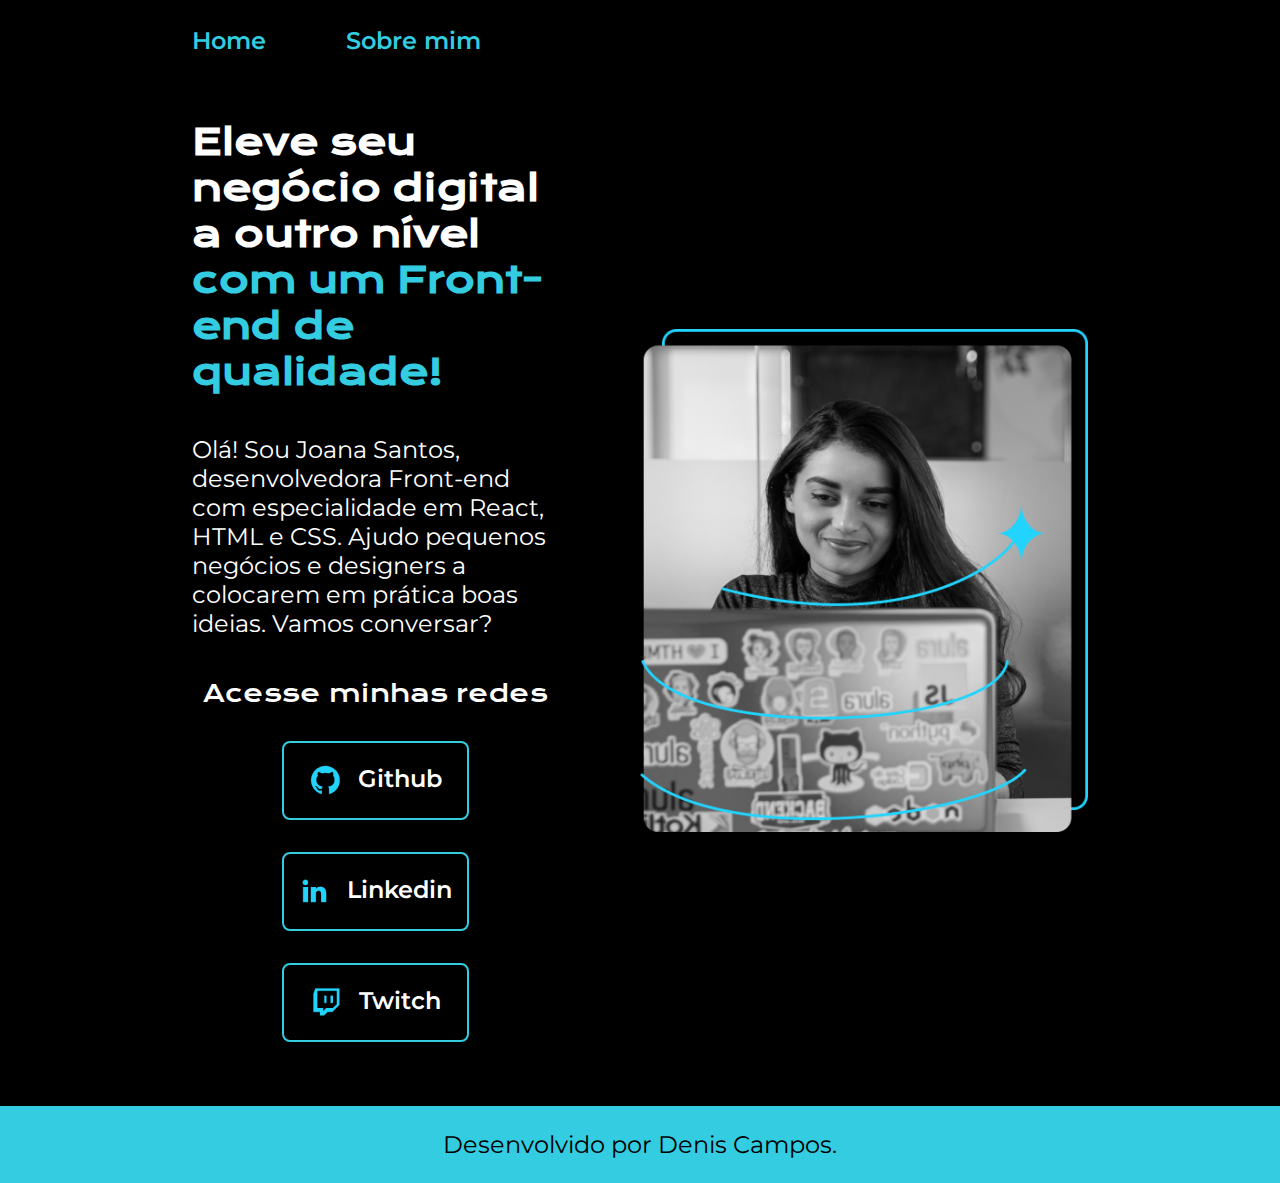
<file: index.html>
<!DOCTYPE html>
<html lang="pt-br">
<head>
    <meta charset="UTF-8">
    <meta http-equiv="X-UA-Compatible" content="IE=edge">
    <meta name="viewport" content="width=device-width, initial-scale=1.0">
    <title>Portfolio</title>
    <link rel="stylesheet" href="./styles/style.css">
</head>
<body>
    <header class="cabecalho">
        <nav class="cabecalho_menu">
            <a class="cabecalho_menu_link" href="index.html">Home</a>
            <a class="cabecalho_menu_link" href="about.html">Sobre mim</a>
        </nav>

    </header>
    <main class="apresentacao">
        <section class="apresentacao_conteudo">
        <h1 class="apresentacao_conteudo_titulo">Eleve seu negócio digital a outro nível <strong class="titulo-destaque">com um Front-end de qualidade!</strong> </h1>
        <p class="apresentacao_conteudo_texto">Olá! Sou Joana Santos, desenvolvedora Front-end com especialidade em  React, HTML e CSS. Ajudo pequenos negócios e designers a colocarem em prática boas ideias. Vamos conversar?</p>
        <div class="apresentacao_links">
        <h2 class="apresentação_links_subtitulo">Acesse minhas redes</h2>
            <a class= "apresentacao_links_navegacao" href="https://github.com/denisalbertodecampos">
            <img src="./assets/github.png">
            Github
        </a>
            <a class= "apresentacao_links_navegacao" href="https://linkedin.com/in/denisalbertodecampos">
            <img src="./assets/linkedin.png">
            Linkedin
        </a>
             <a class= "apresentacao_links_navegacao" href="https://twitch.tv/denisalbertodecampos">
            <img src="./assets/twitch.png">
            Twitch
        </a>
        </div>
        </section>
            <img class="apresentação__imagem" src="./assets/Imagem.png" alt="Foto da Joana Santos programando">
    </main>
    <footer class="rodape">
        <p>Desenvolvido por Denis Campos.</p>
    </footer>
</body>
</html>
</file>
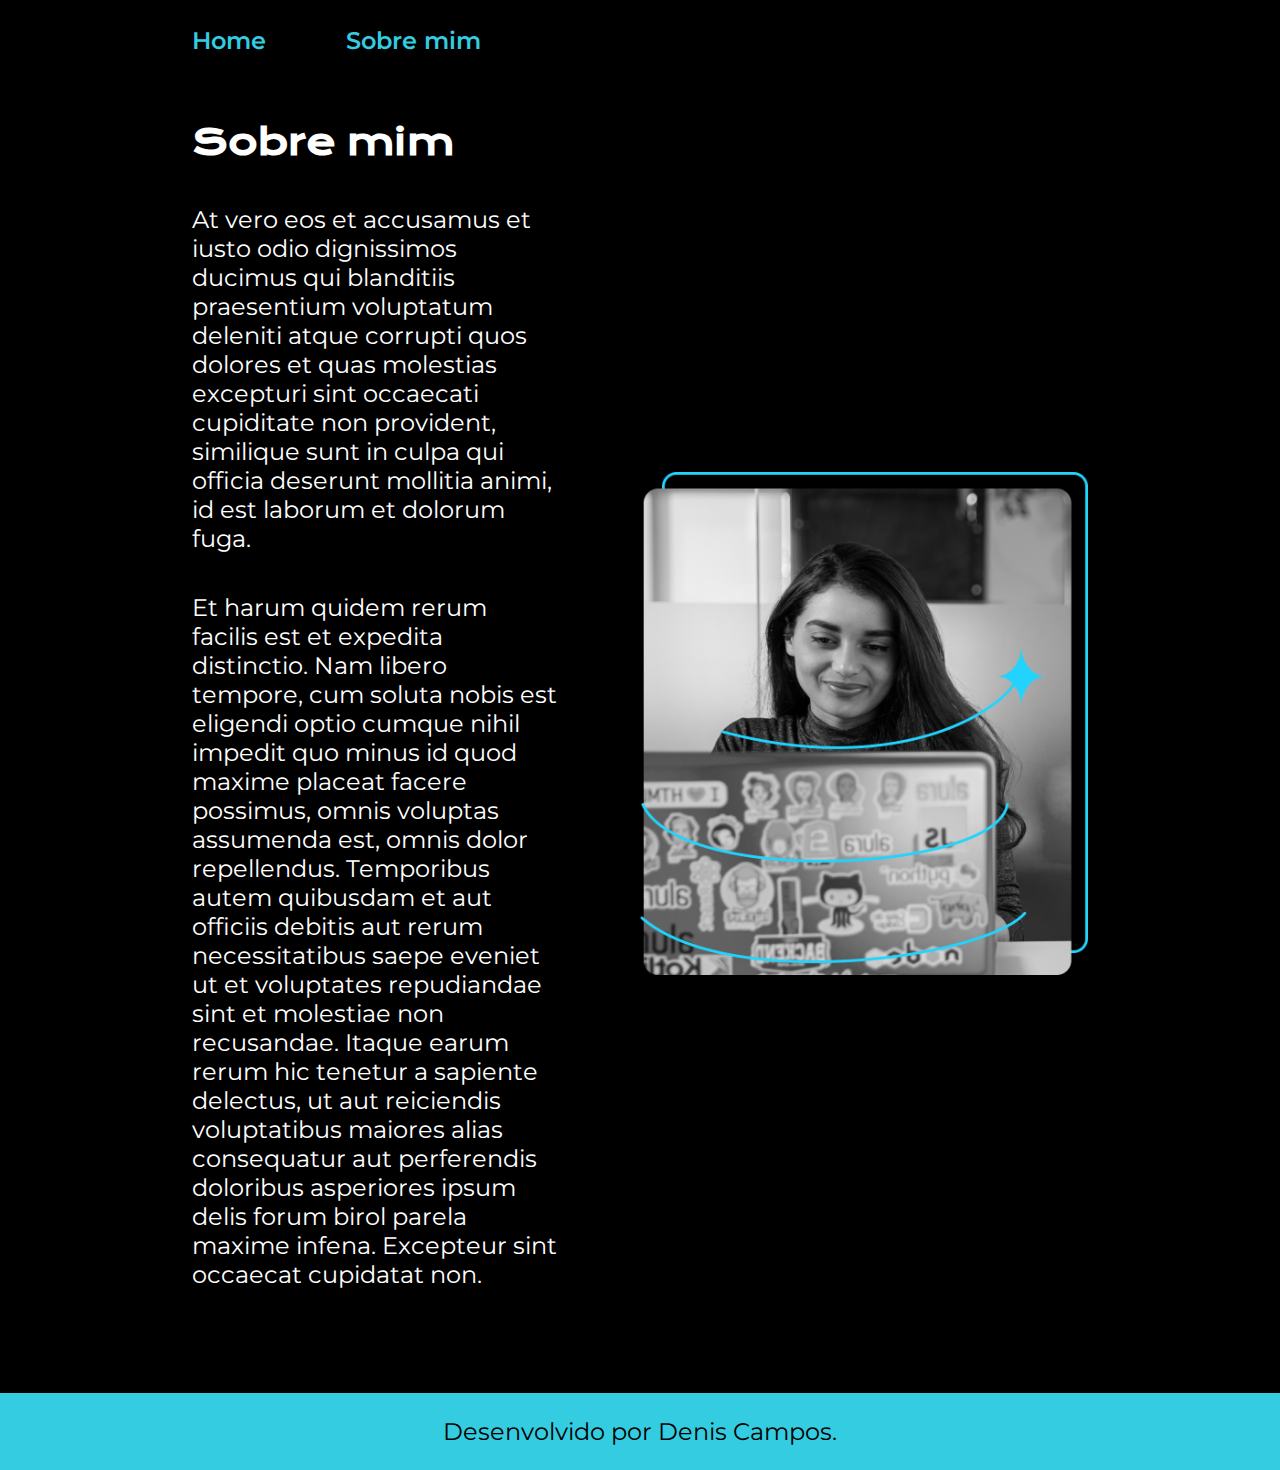
<file: about.html>
<!DOCTYPE html>
<html lang="pt-br">
<head>
    <meta charset="UTF-8">
    <meta http-equiv="X-UA-Compatible" content="IE=edge">
    <meta name="viewport" content="width=device-width, initial-scale=1.0">
    <title>Sobre mim</title>
    <link rel="stylesheet" href="./styles/style.css"

</head>

<body>
    <header class="cabecalho">
        <nav class="cabecalho_menu">
            <a class="cabecalho_menu_link" href="index.html">Home</a>
            <a class="cabecalho_menu_link" href="about.html">Sobre mim</a>
        </nav>
    </header>
   
    <main class="apresentacao"> 
        <section class="apresentacao_conteudo">   
                 
        <h1 class="apresentacao_conteudo_titulo">Sobre mim</h1>
<p class="apresentacao_conteudo_texto">At vero eos et accusamus et iusto odio dignissimos ducimus qui blanditiis praesentium voluptatum deleniti atque corrupti quos dolores et quas molestias excepturi sint occaecati cupiditate non provident, similique sunt in culpa qui officia deserunt mollitia animi, id est laborum et dolorum fuga.
</p>

<p class="apresentacao_conteudo_texto"> Et harum quidem rerum facilis est et expedita distinctio. Nam libero tempore, cum soluta nobis est eligendi optio cumque nihil impedit quo minus id quod maxime placeat facere possimus, omnis voluptas assumenda est, omnis dolor repellendus. Temporibus autem quibusdam et aut officiis debitis aut rerum necessitatibus saepe eveniet ut et voluptates repudiandae sint et molestiae non recusandae. Itaque earum rerum hic tenetur a sapiente delectus, ut aut reiciendis voluptatibus maiores alias consequatur aut perferendis doloribus asperiores ipsum delis forum birol parela maxime infena. Excepteur sint occaecat cupidatat non.
</p>

    <main>
        </section>
        <img class="apresentação__imagem" src="./assets/Imagem.png" alt="Foto da Joana Santos programando">
    </main>

    <footer class="rodape">
            <p>Desenvolvido por Denis Campos.</p>
    </footer>
</body>
</html>
</file>
<file: styles/style.css>
@import url('https://fonts.googleapis.com/css2?family=Krona+One&family=Montserrat&display=swap');

:root{
    --cor-primaria: #000000;
    --cor-secundaria: #ffffff;
    --cor-terciaria: #33cce0;
    --cor-hover: #3F4E4F;

    --font-primaria: 'Krona One', sans-serif;
    --font-secundaria: 'Montserrat', sans-serif;
}


*{
    margin: 0;
    padding: 0;

}

body {
     box-sizing: border-box;
    background-color: var(--cor-primaria);
    color: var(--cor-secundaria);
}

.cabecalho{
padding: 2% 0% 0% 15%;

}

.cabecalho_menu{
display: flex;
gap: 80px;
}

.cabecalho_menu_link{
font-family: var(--font-secundaria);
font-size: 1.5rem;
font-weight: 600;
color: var(--cor-terciaria);
text-decoration: none;
}


.apresentacao {
    padding: 5% 15%;
    display: flex;
    align-items: center;
    justify-content: space-between;
    gap: 82px;
}




.apresentacao_conteudo {
    width: 50%;
    display: flex;
    flex-direction: column;
    gap: 40px;
}



.apresentacao_conteudo_titulo {
    font-size: 2.25rem;
    font-family: var(--font-primaria);

}

.titulo-destaque {
    color: var(--cor-terciaria);

}

.apresentacao_conteudo_texto {
    font-size: 1.5rem;
    font-family: var(--font-secundaria);

}

.apresentacao_links {
    display: flex;
    flex-direction: column;
    justify-content: space-between;
    align-items: center;
    gap: 32px;

}

.apresentação_links_subtitulo {
    font-family: var(--font-primaria);
    font-weight: 400;
    font-size: 1.5rem;


}

.apresentacao_links_navegacao {
    display: flex;
    justify-content: center;
    gap: 16px;
    width: 50%;
    border: 2px solid var(--cor-terciaria);
    text-align: center;
    border-radius: 8px;
    font-size: 1.5rem;
    font-weight: 600;
    padding: 21.5px 0;
    text-decoration: none;
    color: var(--cor-secundaria);
    font-family: var(--font-secundaria);

}

.apresentacao_links_navegacao:hover {
    background-color:var(--cor-hover);


}

.apresentação__imagem{
    width: 50%;

}

.rodape{
    padding: 24px;
       color: var(--cor-primaria);
    background-color: var(--cor-terciaria);
    text-align: center;
    font-family: var(--font-secundaria);
    font-size: 1.5rem;
    font-weight: 400;
}

@media (max-width: 1200px){
   .cabecalho{
        padding: 10%;

   }
   
   .cabecalho_menu{
    justify-content: center;
   }
   
    .apresentacao{
        flex-direction: column-reverse;
        padding: 5%;

    }
    
    .apresentacao_conteudo{
        width: auto;
    }


}
</file>
